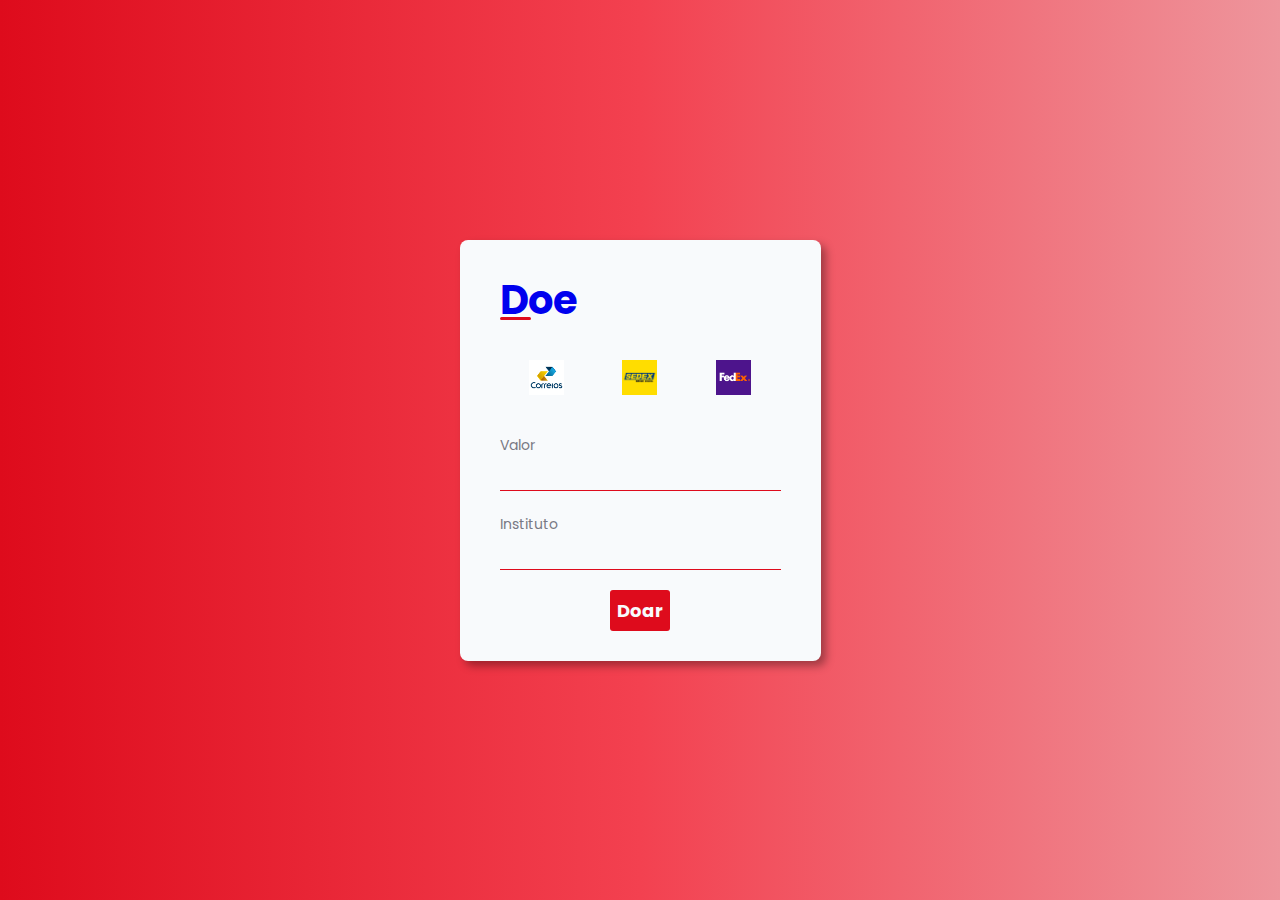
<file: doe.html>
<!DOCTYPE html>
<html lang="en">
<head>
    <meta charset="UTF-8">
    <meta name="viewport" content="width=device-width, initial-scale=1.0">
    <link rel="icon" href="img/cocacola_logo_icon_170358.png">
    <link rel="stylesheet" href="doe.css">
    <title>CocaCola</title>
</head>
<body>
    <main id="container">
        <form id="login_form">
            <!-- FORM HEADER -->
            <div id="form_header">
                <a  href="index.html"><h1>Doe</h1></a>
                <i id="mode_icon" class="fa-solid fa-moon"></i>
            </div>

            <!-- SOCIAL MEDIA LINKS -->
            <div id="social_media">
                <!-- FACEBOOK -->
                <a href="https://www.correios.com.br/">
                    <img src="img/correios.png" alt="">
                </a>

                <!-- GOOGLE -->
                <a href="https://www.correios.com.br/">
                    <img src="img/sedex-sedex.jpg" alt="Google logo">
                </a>
                
                <!-- GITHUB -->
                <a href="https://www.fedex.com/pt-br/home.html">
                    <img src="img/fedex.png" alt="">
                </a>
            </div>

            <!-- INPUTS -->
            <div id="inputs">
                <!-- NAME -->
                <div class="input-box">
                    <label for="name">
                        Valor
                        <div class="input-field">
                            <i class="fa-solid fa-user"></i>
                            <input type="text" id="name" name="name">
                        </div>
                    </label>
                </div>
                
                <!-- EMAIL -->
                <div class="input-box">
                    <label for="email">
                        Instituto
                        <div class="input-field">
                            <i class="fa-solid fa-envelope"></i>
                            <input type="email" id="email" name="email">
                        </div>
                    </label>
                </div>
                
              

            <!-- LOGIN BUTTON -->
            <button type="submit" id="login_button">
                Doar
            </button>
        </form>
    </main>

    <!-- JAVASCRIPT -->
    <script type="text/javascript" src="login.js"></script>
    
    
</body>
</html>
</file>
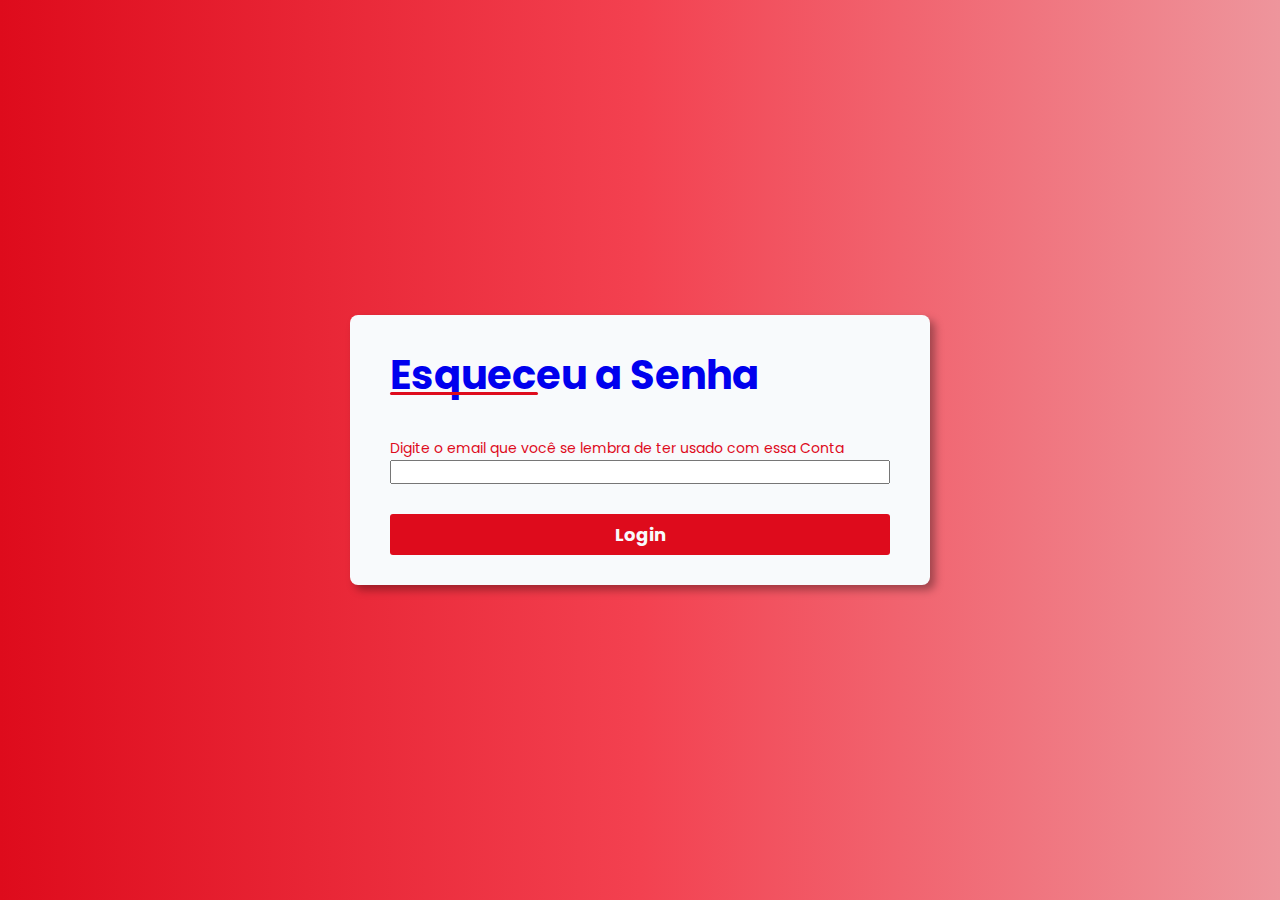
<file: esqueceu.html>
<!DOCTYPE html>
<html lang="en">
<head>
    <meta charset="UTF-8">
    <meta name="viewport" content="width=device-width, initial-scale=1.0">
    <link rel="stylesheet" href="esqueceu.css">
    <link rel="icon" href="img/cocacola_logo_icon_170358.png">
    <title>CocaCola</title>
</head>
<body>
    <main id="container">
        <form id="login_form">
            <!-- FORM HEADER -->
            <div id="form_header">
                <a  href="index.html"><h1>Esqueceu a Senha</h1></a>
                <i id="mode_icon" class="fa-solid fa-moon"></i>
            </div>
    <div class="input-box">
        <label for="email">
            Digite o email que você se lembra de ter usado com essa Conta 
            <div class="input-field">
                <input type="email" id="email" name="email">
            </div>
        </label>
    </div>

    <button type="submit" id="login_button">
        Login
    </button>
    </form>
    </main>
</form>
</main>

</body>
</html>
</file>
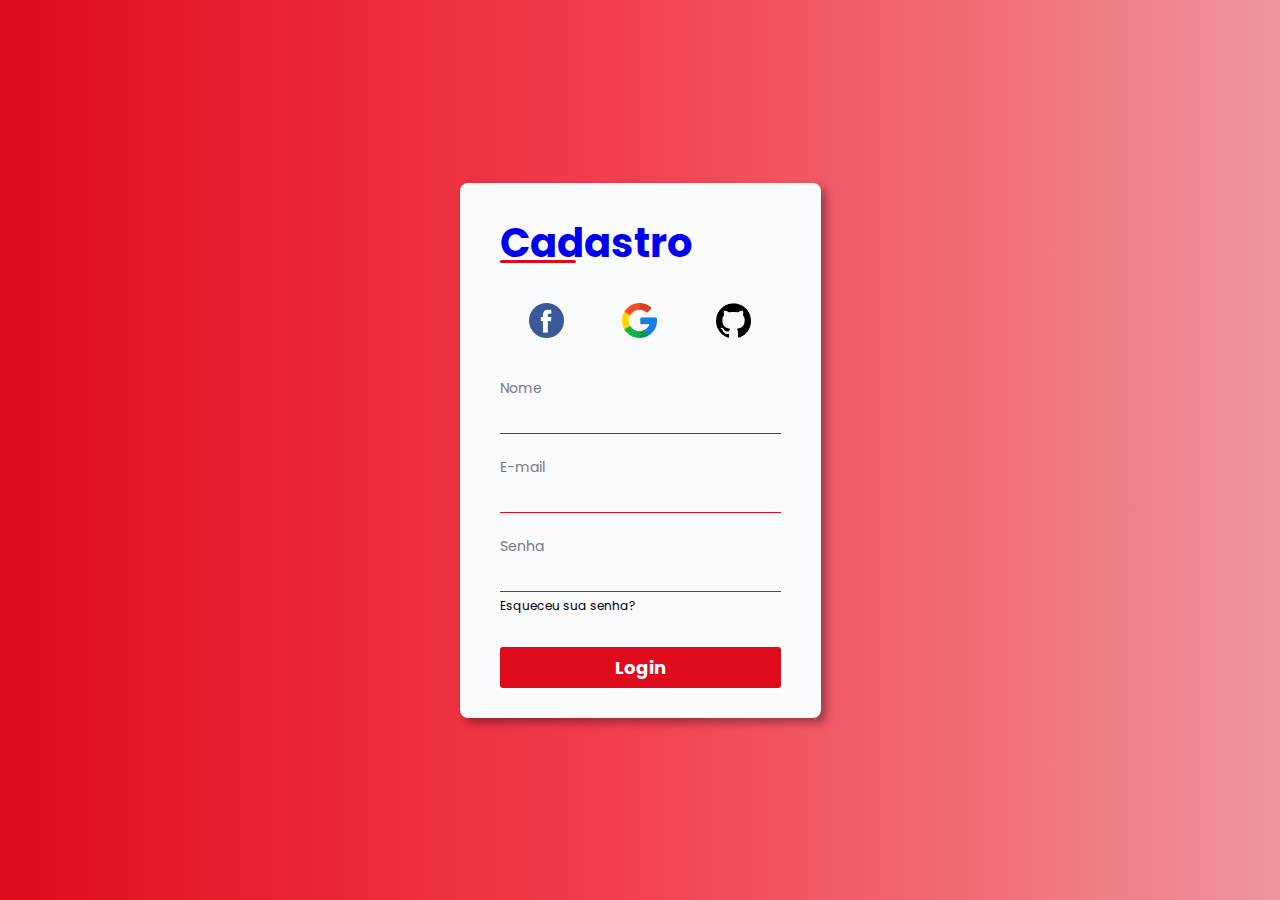
<file: login.html>
<!DOCTYPE html>
<html lang="pt-br">
<head>
    <meta charset="UTF-8">
    <title>Login</title>
    <meta name="viewport" content="width=device-width, initial-scale=1.0">
    <link rel="stylesheet" href="login.css">
    <link rel="icon" href="img/cocacola_logo_icon_170358.png">
</head>
<body>
    <main id="container">
        <form id="login_form">
            <!-- FORM HEADER -->
            <div id="form_header">
                <a  href="index.html"><h1>Cadastro</h1></a>
                <i id="mode_icon" class="fa-solid fa-moon"></i>
            </div>

            <!-- SOCIAL MEDIA LINKS -->
            <div id="social_media">
                <!-- FACEBOOK -->
                <a href="https://pt-br.facebook.com/login/device-based/regular/login/">
                    <img src="img/facebook.png" alt="">
                </a>

                <!-- GOOGLE -->
                <a href="https://accounts.google.com/v3/signin/identifier?dsh=S-989622462%3A1684434482523847&continue=https%3A%2F%2Fwww.google.com%3Fhl%3Dpt-BR&ec=GAlA8wE&hl=pt-BR&flowName=GlifWebSignIn&flowEntry=AddSession">
                    <img src="img/google.png" alt="Google logo">
                </a>
                
                <!-- GITHUB -->
                <a href="https://github.com/join">
                    <img src="img/github.png" alt="">
                </a>
            </div>

            <!-- INPUTS -->
            <div id="inputs">
                <!-- NAME -->
                <div class="input-box">
                    <label for="name">
                        Nome
                        <div class="input-field">
                            <i class="fa-solid fa-user"></i>
                            <input type="text" id="name" name="name">
                        </div>
                    </label>
                </div>
                
                <!-- EMAIL -->
                <div class="input-box">
                    <label for="email">
                        E-mail
                        <div class="input-field">
                            <i class="fa-solid fa-envelope"></i>
                            <input type="email" id="email" name="email">
                        </div>
                    </label>
                </div>
                
                <!-- PASSWORD -->
                <div class="input-box">
                    <label for="password">
                        Senha
                        <div class="input-field">
                            <i class="fa-solid fa-key"></i>
                            <input type="password" id="password" name="password">
                        </div>
                    </label>
                    
                    <!-- FORGOT PASSWORD -->
                    <div id="forgot_password">
                        <a href="esqueceu.html">
                            Esqueceu sua senha?
                        </a>
                    </div>
                </div>
            </div>

            <!-- LOGIN BUTTON -->
            <button type="submit" id="login_button">
                Login
            </button>
        </form>
    </main>

    <!-- JAVASCRIPT -->
    <script type="text/javascript" src="login.js"></script>
    
</body>
</html>
</file>
<file: doe.css>
@import url('https://fonts.googleapis.com/css2?family=Poppins:wght@100;200;300;400&display=swap');

/** Variables - colors **/
:root {
    /* Light */
    --color-light-50: #f8fafc;

    /* Dark */
    --color-dark-50: #797984;
    --color-dark-100: #312d37;
    --color-dark-900: #000;

    /* Purple */
    --color-purple-50: #DE0B1C;
    --color-purple-100: #f34150;
    --color-purple-200: #ee959c;

    /* Gradient */
    background: linear-gradient(90deg, #DE0B1C,#f34150,#ee959c);
}

/* General */
* {
    font-family: 'Poppins', sans-serif;
    margin: 0;
    padding: 0;
    box-sizing: border-box;
}

#container {
    height: 100vh;
    width: 100%;
    display: flex;
    justify-content: center;
    align-items: center;
    background: var(--color-gradient);
}

#login_form {
    display: flex;
    flex-direction: column;
    height: fit-content;
    background-color: var(--color-light-50);
    padding: 30px 40px;
    border-radius: 8px;
    gap: 30px;
    box-shadow: 5px 5px 8px rgba(0, 0, 0, 0.336);
    animation: dark-to-light-background 0.3s ease-in-out;
}

/* Form Header */
#form_header {
    display: flex;
    align-items: center;
    justify-content: space-between;
}

#form_header h1 {
    font-size: 40px;
    position: relative;
}

#form_header h1::before {
    position: absolute;
    content: '';
    width: 40%;
    height: 3px;
    background-color: var(--color-purple-50);
    bottom: 10px;
    border-radius: 5px;
}

#mode_icon {
    cursor: pointer;
    font-size: 20px;
}

/* Social Media */
#social_media {
    display: flex;
    justify-content: space-around;
}

#social_media img {
    width: 35px;
}

#social_media img:hover {
    transform: scale(1.2);
}

/* Inputs */
#inputs {
    display: flex;
    align-items: center;
    justify-content: center;
    flex-direction: column;
    gap: 20px;
}

.input-box>label {
    font-size: 14px;
    color: var(--color-dark-50);
}

.input-field {
    display: flex;
    align-items: center;
    gap: 15px;
    padding: 3px;
    border-bottom: 1px solid #DE0B1C;
    cursor: text;
}

.input-field i {
    font-size: 18px;
    cursor: text;
    color: var(--color-dark-900);
} 

.input-field input {
    border: none;
    width: 260px;
    background-color: transparent;
    font-size: 18px;
    padding: 0px 5px;
}

.input-field input:focus {
    outline: none;
}

/* Forgot password */
#forgot_password a {
    text-decoration: none;
    color: #000000;
    font-size: 12px;
}

#forgot_password a:hover {
    color: #DE0B1C;
}

/* Login Button */
#login_button {
    border: none;
    background: #DE0B1C;
    padding: 7px;
    border-radius: 3px;
    color: var(--color-light-50);
    font-weight: bold;
    font-size: 18px;
    cursor: pointer;
}

#login_button:hover {
    transform: scale(1.05);
}

/* Dark Mode */
.dark#login_form {
    color: var(--color-light-50);
    background-color: var(--color-dark-100);
    animation: light-to-dark-background 0.3s ease-in-out;
}

.dark#login_form .input-field input,
.dark#login_form .input-field i {
    color: var(--color-light-50);
}

@keyframes dark-to-light-background {
    0% {
        background-color:var(--color-dark-100);
    }
    100.0% {
        background-color:var(--color-light-50);
    }
}

@keyframes light-to-dark-background {
    0% {
        background-color:var(--color-light-50);
    }
    100.0% {
        background-color:var(--color-dark-100); 
    }
}
a{
    text-decoration: none;
}
</file>
<file: esqueceu.css>
@import url('https://fonts.googleapis.com/css2?family=Poppins:wght@100;200;300;400&display=swap');

/** Variables - colors **/
:root {
    /* Light */
    --color-light-50: #f8fafc;

    /* Dark */
    --color-dark-50: #797984;
    --color-dark-100: #312d37;
    --color-dark-900: #000;

    /* Purple */
    --color-purple-50: #DE0B1C;
    --color-purple-100: #f34150;
    --color-purple-200: #ee959c;

    /* Gradient */
    background: linear-gradient(90deg, #DE0B1C,#f34150,#ee959c);
}

/* General */
* {
    font-family: 'Poppins', sans-serif;
    margin: 0;
    padding: 0;
    box-sizing: border-box;
}

#container {
    height: 100vh;
    width: 100%;
    display: flex;
    justify-content: center;
    align-items: center;
    background: var(--color-gradient);
}

#login_form {
    display: flex;
    flex-direction: column;
    height: fit-content;
    background-color: var(--color-light-50);
    padding: 30px 40px;
    border-radius: 8px;
    gap: 30px;
    box-shadow: 5px 5px 8px rgba(0, 0, 0, 0.336);
    animation: dark-to-light-background 0.3s ease-in-out;
}
#form_header {
    display: flex;
    align-items: center;
    justify-content: space-between;
}

#form_header h1 {
    font-size: 40px;
    position: relative;
}

#form_header h1::before {
    position: absolute;
    content: '';
    width: 40%;
    height: 3px;
    background-color: var(--color-purple-50);
    bottom: 10px;
    border-radius: 5px;
}

#inputs {
    display: flex;
    align-items: center;
    justify-content: center;
    flex-direction: column;
    gap: 20px;
}

.input-box>label {
    font-size: 14px;
    color: #DE0B1C

}
#email{
    width: 500px;
}
#login_button {
    border: none;
    background: #DE0B1C;
    padding: 7px;
    border-radius: 3px;
    color: var(--color-light-50);
    font-weight: bold;
    font-size: 18px;
    cursor: pointer;
}
#login_button:hover {
    transform: scale(1.05);
}
.dark#login_form {
    color: var(--color-light-50);
    background-color: var(--color-dark-100);
    animation: light-to-dark-background 0.3s ease-in-out;
}

.dark#login_form .input-field input,
.dark#login_form .input-field i {
    color: var(--color-light-50);
}

@keyframes dark-to-light-background {
    0% {
        background-color:var(--color-dark-100);
    }
    100.0% {
        background-color:var(--color-light-50);
    }
}

@keyframes light-to-dark-background {
    0% {
        background-color:var(--color-light-50);
    }
    100.0% {
        background-color:var(--color-dark-100); 
    }
}
a{
    text-decoration: none;
}
</file>
<file: login.css>
@import url('https://fonts.googleapis.com/css2?family=Poppins:wght@100;200;300;400&display=swap');

/** Variables - colors **/
:root {
    /* Light */
    --color-light-50: #f8fafc;

    /* Dark */
    --color-dark-50: #797984;
    --color-dark-100: #312d37;
    --color-dark-900: #000;

    /* Purple */
    --color-purple-50: #DE0B1C;
    --color-purple-100: #f34150;
    --color-purple-200: #ee959c;

    /* Gradient */
    background: linear-gradient(90deg, #DE0B1C,#f34150,#ee959c);
}

/* General */
* {
    font-family: 'Poppins', sans-serif;
    margin: 0;
    padding: 0;
    box-sizing: border-box;
}

#container {
    height: 100vh;
    width: 100%;
    display: flex;
    justify-content: center;
    align-items: center;
    background: var(--color-gradient);
}

#login_form {
    display: flex;
    flex-direction: column;
    height: fit-content;
    background-color: var(--color-light-50);
    padding: 30px 40px;
    border-radius: 8px;
    gap: 30px;
    box-shadow: 5px 5px 8px rgba(0, 0, 0, 0.336);
    animation: dark-to-light-background 0.3s ease-in-out;
}

/* Form Header */
#form_header {
    display: flex;
    align-items: center;
    justify-content: space-between;
}

#form_header h1 {
    font-size: 40px;
    position: relative;
}

#form_header h1::before {
    position: absolute;
    content: '';
    width: 40%;
    height: 3px;
    background-color: var(--color-purple-50);
    bottom: 10px;
    border-radius: 5px;
}

#mode_icon {
    cursor: pointer;
    font-size: 20px;
}

/* Social Media */
#social_media {
    display: flex;
    justify-content: space-around;
}

#social_media img {
    width: 35px;
}

#social_media img:hover {
    transform: scale(1.2);
}

/* Inputs */
#inputs {
    display: flex;
    align-items: center;
    justify-content: center;
    flex-direction: column;
    gap: 20px;
}

.input-box>label {
    font-size: 14px;
    color: var(--color-dark-50);
}

.input-field {
    display: flex;
    align-items: center;
    gap: 15px;
    padding: 3px;
    border-bottom: 1px solid #DE0B1C;
    cursor: text;
}

.input-field i {
    font-size: 18px;
    cursor: text;
    color: var(--color-dark-900);
} 

.input-field input {
    border: none;
    width: 260px;
    background-color: transparent;
    font-size: 18px;
    padding: 0px 5px;
}

.input-field input:focus {
    outline: none;
}

/* Forgot password */
#forgot_password a {
    text-decoration: none;
    color: #000000;
    font-size: 12px;
}

#forgot_password a:hover {
    color: #DE0B1C;
}

/* Login Button */
#login_button {
    border: none;
    background: #DE0B1C;
    padding: 7px;
    border-radius: 3px;
    color: var(--color-light-50);
    font-weight: bold;
    font-size: 18px;
    cursor: pointer;
}

#login_button:hover {
    transform: scale(1.05);
}

/* Dark Mode */
.dark#login_form {
    color: var(--color-light-50);
    background-color: var(--color-dark-100);
    animation: light-to-dark-background 0.3s ease-in-out;
}

.dark#login_form .input-field input,
.dark#login_form .input-field i {
    color: var(--color-light-50);
}

@keyframes dark-to-light-background {
    0% {
        background-color:var(--color-dark-100);
    }
    100.0% {
        background-color:var(--color-light-50);
    }
}

@keyframes light-to-dark-background {
    0% {
        background-color:var(--color-light-50);
    }
    100.0% {
        background-color:var(--color-dark-100); 
    }
}
a{
    text-decoration: none;
}
@media screen and (max-width: 400px) {
    #container{
        width: 100vw;
    }
}
</file>
